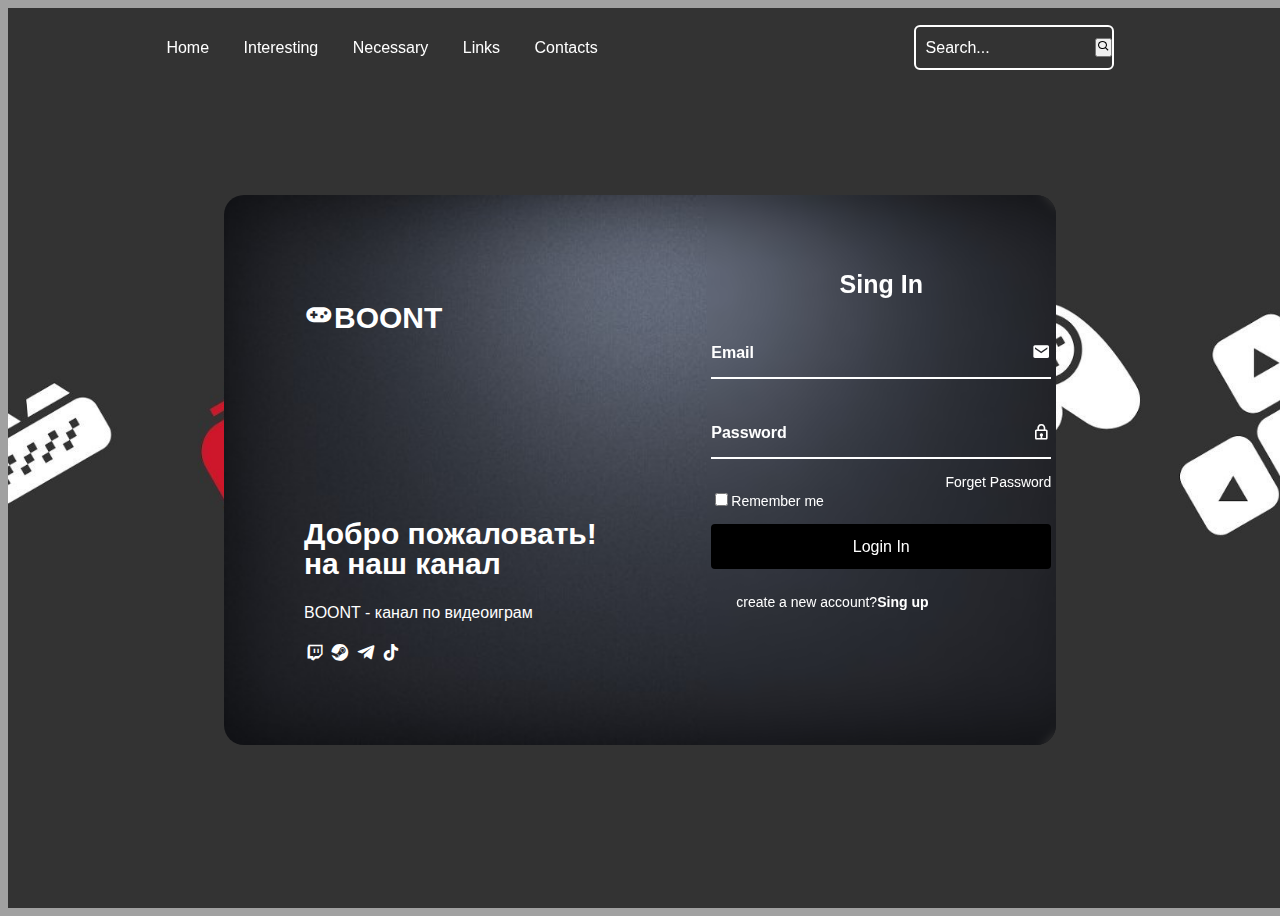
<file: index.html>
<!doctype html>
<html lang="en">

<head>
  <meta charset="utf-8">
  <title>BOONT</title>
  <meta name="description" content="">
  <meta name="viewport" content="width=device-width, initial-scale=1">
  <link rel="stylesheet" href="css/main.css">
  <script src="js/script.js" defer></script>
  <link href='https://unpkg.com/boxicons@2.1.4/css/boxicons.min.css' rel='stylesheet'> <!--https://boxicons.com/-->
  <meta name="theme-color" content="#fafafa">
</head>
<body>
  <!--Navbar creation -->
  <header class = "header">
    <nav class = "navbar">
      <a href="#">Home</a>
      <a href="#">Interesting</a>
      <a href="#">Necessary</a>
      <a href="#">Links</a>
      <a href="#">Contacts</a>
    </nav>
    <form action="" class = "search-bar">
      <input type="text" placeholder="Search...">
      <button>
        <i class = 'bx bx-search'></i> <!-- icon-->
      </button>
    </form>
  </header>
<!--Login form creation -->
  <div class="background"></div>
  <div class="container">
    <div class="item">
      <h2 class="logo"><i class='bx bxs-joystick-alt'></i>BOONT</h2>
      <div class = "text-item">
        <h2>Добро пожаловать!<br> <span>на наш канал</span></h2>
        <p>BOONT - канал по видеоиграм</p>
        <div class="social-icon">
          <a href="https://www.twitch.tv/"><i class='bx bxl-twitch'></i></a>
          <a href="https://store.steampowered.com/?l=russian"><i class='bx bxl-steam'></i></a>
          <a href="https://t.me/boontnews"><i class='bx bxl-telegram'></i></a>
          <a href="https://www.tiktok.com/@boont.news?_t=ZM-8vd5rNV9Qnt&_r=1"><i class='bx bxl-tiktok'></i></a>
        </div>
      </div>
    </div>
    <div class="login-section">
      <div class="form-box login">
        <form action="">
          <h2>Sing In</h2>
          <div class="input-box">
            <span class="icon"><i class='bx bxs-envelope'></i></span>
            <input type="email" required>
            <label for="">Email</label>
          </div>
          <div class="input-box">
            <span class="icon"><i class='bx bx-lock'></i></span>
            <input type="password" required>
            <label for="">Password</label>
          </div>
          <div class="remember-password">
            <label for=""><br><input type="checkbox">Remember me</label>
            <a href="#">Forget Password</a>
          </div>
          <button class="btn">Login In</button>
          <div class="create-account">
            <p>create a new account?<a href="#" class="register-link">Sing up </a> </p>
          </div>
        </form>
      </div>
      <div class="form-box register">
        <form action="">

          <h2>Sing Up</h2>

          <div class="input-box">
            <span class="icon"><i class='bx bxs-user-account'></i></span>
            <input type="text" required>
            <label for="">User Name</label>
          </div>
          <div class="input-box">
            <span class="icon"><i class='bx bxs-envelope'></i></span>
            <input type="email" required>
            <label for="">Email</label>
          </div>
          <div class="input-box">
            <span class="icon"><i class='bx bx-lock'></i></span>
            <input type="password" required>
            <label for="">Password</label>
          </div>
          <div class="remember-password">
            <label for=""><br><input type="checkbox">I agree with this statement</label>
          </div>
          <button class="btn">Login In</button>
          <div class="create-account">
            <p>Already Have An Account?<a href="#" class="login-link">Sing In </a> </p>
          </div>
        </form>
      </div>
    </div>
  </div>
<!--Sing up form creation -->



  <!--<p>Animated Login</p>-->


</body>

</html>
</file>
<file: css/main.css>
��* {  
         @ i m p o r t   u r l ( ' h t t p s : / / f o n t s . g o o g l e a p i s . c o m / c s s 2 ? f a m i l y = P o p p i n s : i t a l , w g h t @ 0 , 3 0 0 ; 0 , 4 0 0 ; 0 , 5 0 0 ; 1 , 5 0 0 & d i s p l a y = s w a p ' )  
         m a r g i n :   0 ;  
         p a d d i n g :   0 ;  
         b o x - s i z i n g :   b o r d e r - b o x ;  
         f o n t - f a m i l y :   " p o p p i n s " , s a n s - s e r i f ;  
 }  
 b o d y   {  
         h e i g h t :   1 0 0 v h ;  
         w i d t h :   1 0 0 % ;  
         b a c k g r o u n d :   # a 1 a 1 a 1 ;  
         c o l o r :   # 0 0 0 ;  
 }  
 . b a c k g r o u n d {  
         b a c k g r o u n d :   u r l ( " . . / i m g / b o . j p g " )   n o - r e p e a t ;  
         b a c k g r o u n d - p o s i t i o n :   c e n t e r ;  
         b a c k g r o u n d - s i z e :   c o v e r ;  
         h e i g h t :   1 0 0 v h ;  
         w i d t h :   1 0 0 % ;  
  
  
 }  
 . h e a d e r   {  
         p o s i t i o n :   f i x e d ;  
         t o p :   0 ;  
         l e f t :   0 ;  
         w i d t h :   1 0 0 % ;  
         p a d d i n g :   2 5 p x   1 3 % ;  
         b a c k g r o u n d :   t r a n s p a r e n t ;  
         d i s p l a y :   f l e x ;  
         j u s t i f y - c o n t e n t :   s p a c e - b e t w e e n ;  
         a l i g n - i t e m s :   c e n t e r ;  
         z - i n d e x :   1 0 ;  
 }  
 . n a v b a r   a   {  
         p o s i t i o n :   r e l a t i v e ;  
         f o n t - s i z e :   1 6 p x ;  
         c o l o r :   w h i t e ;  
         m a r g i n - r i g h t :   3 0 p x ;  
         t e x t - d e c o r a t i o n :   n o n e ;  
 }  
 . n a v b a r   a : : a f t e r {  
         c o n t e n t :   " " ;  
         p o s i t i o n :   a b s o l u t e ;  
         l e f t :   0 ;  
         w i d t h :   1 0 0 % ;  
         h e i g h t :   2 p x ;  
         b a c k g r o u n d :   w h i t e ;  
         b o t t o m :   - 5 p x ;  
         b o r d e r - r a d i u s :   5 p x ;  
         t r a n s f o r m :   t r a n s l a t e Y ( 1 0 p x ) ;  
         o p a c i t y :   0 ;  
         t r a n s i t i o n :   0 . 5 s   e a s e ;  
 }  
 . n a v b a r   a : h o v e r : a f t e r {  
         t r a n s f o r m :   t r a n s l a t e Y ( 0 ) ;  
         o p a c i t y :   1 ;  
 }  
 . s e a r c h - b a r   {  
         w i d t h :   2 0 0 p x ;  
         h e i g h t :   4 5 p x ;  
         b a c k g r o u n d - c o l o r :   t r a n s p a r e n t ;  
         b o r d e r :   2 p x   s o l i d   w h i t e ;  
         b o r d e r - r a d i u s :   6 p x ;  
         d i s p l a y :   f l e x ;  
         a l i g n - i t e m s :   c e n t e r ;  
 }  
 . s e a r c h - b a r   i n p u t {  
         w i d t h :   1 0 0 % ;  
         b a c k g r o u n d - c o l o r :   t r a n s p a r e n t ;  
         b o r d e r :   n o n e ;  
         o u t l i n e :   n o n e ;  
         c o l o r :   c o r n f l o w e r b l u e ;  
         f o n t - s i z e :   1 6 p x ;  
         p a d d i n g - l e f t :   1 0 p x ;  
 }  
 . s e a r c h - b a r   i n p u t   b u t t o n {  
         w i d t h :   4 0 p x ;  
         h e i g h t :   1 0 0 % ;  
         b a c k g r o u n d :   t r a n s p a r e n t ;  
         o u t l i n e :   n o n e ;  
         b o r d e r :   n o n e ;  
         c o l o r :   w h i t e ;  
         c u r s o r :   p o i n t e r ;  
 }  
 . s e a r c h - b a r   i n p u t : : p l a c e h o l d e r {  
         c o l o r :   w h i t e ;  
  
 }  
 . s e a r c h - b a r   i n p u t   b u t t o n   i {  
         f o n t - s i z e :   2 2 p x ;  
 }  
  
 . c o n t a i n e r {  
         p o s i t i o n :   a b s o l u t e ;  
         l e f t :   5 0 % ;  
         t o p :   5 0 % ;  
         t r a n s f o r m :   t r a n s l a t e ( - 5 0 % , - 5 0 % ) ;  
         w i d t h :   6 5 % ;  
         h e i g h t :   5 5 0 p x ;  
         m a r g i n - t o p :   2 0 p x ;  
         b a c k g r o u n d :   u r l ( " . . / i m g / m u . j p g " )   n o - r e p e a t ;  
         b a c k g r o u n d - s i z e :   c o v e r ;  
         b o r d e r - r a d i u s :   2 0 p x ;  
         o v e r f l o w :   h i d d e n ;  
 }  
 . i t e m {  
  
         p o s i t i o n :   a b s o l u t e ;  
         t o p : 0 ;  
         l e f t :   0 ;  
         w i d t h :   5 8 % ;  
         h e i g h t :   1 0 0 % ;  
         c o l o r :   w h i t e ;  
         b o r d e r - r a d i u s :   1 0 p x ;  
         p a d d i n g :   8 0 p x ;  
         d i s p l a y :   f l e x ;  
         j u s t i f y - c o n t e n t :   s p a c e - b e t w e e n ;  
         f l e x - d i r e c t i o n :   c o l u m n ;  
         }  
 . i t e m   . l o g o {  
         c o l o r :   w h i t e ;  
         f o n t - s i z e :   3 0 p x ;  
 }  
 . t e x t - i t e m   h 2 {  
         f o n t - s i z e :   3 0 p x ;  
         l i n e - h e i g h t :   1 ;  
 }  
 . t e x t - i t e m   p {  
         f o n t - s i z e :   1 6 p x ;  
         m a r g i n :   2 0 p x   0 ;  
 }  
 . s o c i a l - i c o n   a   i {  
         c o l o r :   w h i t e ;  
         f o n t - s i z e :   2 0 p x ;  
         m a r g i n - l e f t :   1 p x ;  
         c u r s o r :   p o i n t e r ;  
         t r a n s i t i o n :   0 . 5 s   e a s e ;  
 }  
  
 . s o c i a l - i c o n   a : h o v e r   i {  
         t r a n s f o r m :   s c a l e ( 1 . 2 ) ;  
 }  
 . c o n t a i n e r   . l o g i n - s e c t i o n   {  
         c o l o r :   w h i t e ;  
         p o s i t i o n :   a b s o l u t e ;  
         t o p :   0 ;  
         r i g h t :   0 ;  
         w i d t h :   c a l c ( 1 0 0 %   -   5 8 % ) ;  
         h e i g h t :   1 0 0 % ;  
         b a c k d r o p - f i l t e r :   b l u r ( 5 p x ) ;  
 }  
 . l o g i n - s e c t i o n   . f o r m - b o x {  
         p o s i t i o n :   a b s o l u t e ;  
         d i s p l a y :   f l e x ;  
         j u s t i f y - c o n t e n t :   c e n t e r ;  
         a l i g n - i t e m s :   c e n t e r ;  
         w i d t h :   1 0 0 % ;  
         h e i g h t :   9 0 % ;  
         b a c k d r o p - f i l t e r :   b l u r ( 2 0 p x ) ;  
  
 }  
 . l o g i n - s e c t i o n   . f o r m - b o x . r e g i s t e r {  
         t r a n s f o r m :   t r a n s l a t e X ( 4 3 0 p x ) ;  
         t r a n s i t i o n :   t r a n s f o r m   0 . 6 s   e a s e ;  
         t r a n s i t i o n - d e l a y :   0 s ;  
  
 }  
 . l o g i n - s e c t i o n . a c t i v e   . f o r m - b o x . r e g i s t e r {  
         t r a n s f o r m :   t r a n s l a t e X ( 0 p x ) ;  
         t r a n s i t i o n - d e l a y :   0 . 7 s ;  
 }  
  
 . l o g i n - s e c t i o n   . f o r m - b o x . l o g i n {  
         t r a n s f o r m :   t r a n s l a t e X ( 0 p x ) ;  
         t r a n s i t i o n :   t r a n s f o r m   0 . 6 s   e a s e ;  
         t r a n s i t i o n - d e l a y :   0 . 7 s ;  
 }  
 . l o g i n - s e c t i o n . a c t i v e   . f o r m - b o x . l o g i n {  
         t r a n s f o r m :   t r a n s l a t e X ( 4 3 0 p x ) ;  
         t r a n s i t i o n - d e l a y :   0 s ;  
  
 }  
  
  
 . l o g i n - s e c t i o n   . f o r m - b o x   h 2 {  
         t e x t - a l i g n :   c e n t e r ;  
         f o n t - s i z e :   2 5 p x ;  
 }  
 . f o r m - b o x   . i n p u t - b o x {  
         w i d t h :   3 4 0 p x ;  
         h e i g h t :   5 0 p x ;  
         b o r d e r - b o t t o m :   2 p x   s o l i d   w h i t e ;  
         m a r g i n :   3 0 p x   0 ;  
         p o s i t i o n :   r e l a t i v e ;  
 }  
 . i n p u t - b o x   i n p u t {  
         w i d t h :   1 0 0 % ;  
         h e i g h t :   1 0 0 % ;  
         b a c k g r o u n d :   t r a n s p a r e n t ;  
         b o r d e r :   n o n e ;  
         o u t l i n e :   n o n e ;  
         f o n t - s i z e :   1 6 p x ;  
         p a d d i n g - r i g h t :   2 8 p x ;  
 }  
 . i n p u t - b o x   l a b e l {  
         p o s i t i o n :   a b s o l u t e ;  
         t o p :   5 0 % ;  
         l e f t :   0 ;  
         t r a n s f o r m :   t r a n s l a t e Y ( - 5 0 % ) ;  
         f o n t - s i z e :   1 6 p x ;  
         f o n t - w e i g h t :   b o l d e r ;  
         p o i n t e r - e v e n t s :   n o n e ;  
         t r a n s i t i o n :   0 . 5 s   e a s e ;  
 }  
 . i n p u t - b o x   . i c o n {  
         p o s i t i o n :   a b s o l u t e ;  
         t o p :   1 3 p x ;  
         r i g h t :   0 ;  
         f o n t - s i z e :   1 9 p x ;  
 }  
 . i n p u t - b o x   i n p u t : f o c u s ~ l a b e l ,  
 . i n p u t - b o x   i n p u t : v a l i d ~ l a b e l {  
         t o p :   - 5 p x ;  
 }  
 . r e m e m b e r - p a s s w o r d {  
         f o n t - s i z e :   1 4 p x ;  
         f o n t - w e i g h t :   5 0 0 ;  
         m a r g i n :   - 1 5 p x   0   1 5 p x ;  
         d i s p l a y :   f l e x ;  
         j u s t i f y - c o n t e n t :   s p a c e - b e t w e e n ;  
 }  
 . r e m e m b e r - p a s s w o r d   l a b e l   i n p u t {  
         a c c e n t - c o l o r :   w h i t e ;  
         m a r g i n - r i g h t :   3 p x ;  
 }  
 . r e m e m b e r - p a s s w o r d   a {  
         c o l o r :   w h i t e ;  
         t e x t - d e c o r a t i o n :   n o n e ;  
 }  
 . r e m e m b e r - p a s s w o r d   a : h o v e r {  
         t e x t - d e c o r a t i o n :   u n d e r l i n e ;  
 }  
 . b t n {  
         w i d t h :   1 0 0 % ;  
         h e i g h t :   4 5 p x ;  
         o u t l i n e :   n o n e ;  
         b o r d e r :   n o n e ;  
         b o r d e r - r a d i u s :   4 p x ;  
         c u r s o r :   p o i n t e r ;  
         b a c k g r o u n d :   # 0 0 0 0 0 0 ;  
         f o n t - s i z e :   1 6 p x ;  
         c o l o r :   w h i t e ;  
         b o x - s h a d o w :   r g b a ( 8 7 ,   8 7 ,   8 7 ,   0 . 8 ) ;  
 }  
 . c r e a t e - a c c o u n t {  
         f o n t - s i z e :   1 4 p x ;  
         m a r g i n :   2 5 p x ;  
 }  
 . c r e a t e - a c c o u n t   p   a {  
         c o l o r :   w h i t e ;  
         f o n t - w e i g h t :   b o l d ;  
         t e x t - d e c o r a t i o n :   n o n e ;  
 }  
 . c r e a t e - a c c o u n t   p   a : h o v e r {  
         t e x t - d e c o r a t i o n :   u n d e r l i n e ;  
 }  
 
</file>
